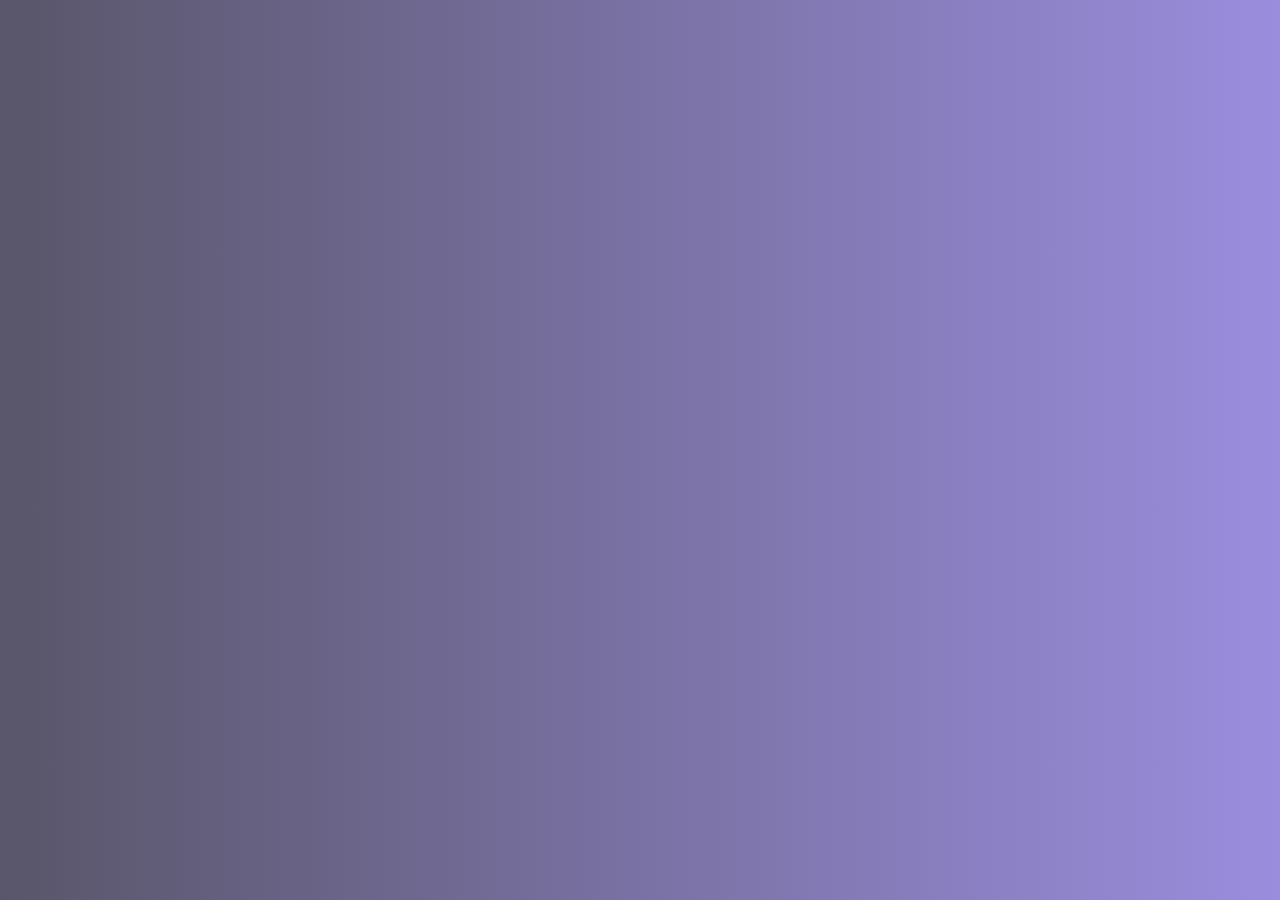
<file: index.html>
<!DOCTYPE html>
<html lang="en" >
<head>
  <meta charset="UTF-8">
  <title>Play Chess</title>
  <link rel="stylesheet" href="style.css">
  <meta charset="UTF-8" />
  <meta http-equiv="X-UA-Compatible" content="IE=edge" />
  <meta name="viewport" content="width=device-width, initial-scale=1.0" />
  <link rel="preconnect" href="https://fonts.gstatic.com" />
  <link href="https://fonts.googleapis.com/css2?family=Poppins:wght@200;300;400;500;600;700;800;900&display=swap" rel="stylesheet" />
  <link rel="icon" type="image/x-icon" href="/img/favicon.png">
</head>
<body>
  <div class="popupBox">
    <div class="popupBox__content">
      <div class="close"></div>
      <div class="popupBox__img">
        <img src="img/kids-chess.png" alt="banner" />
      </div>
      <div class="popupBox__contentTwo">
        <div>
          <h6 class="popupBox__titleTwo"><span>PLAY</span><sup>  CHESS</sup></h6>
          <p class="popupBox__description">
           
          </p>
          <a href="user/index.html" class="popupBox__btn"><b>START</b></a>
        </div>
      </div> 
    </div>
  </div>
  <script  src="script.js"></script>
</body>
</html>
</file>
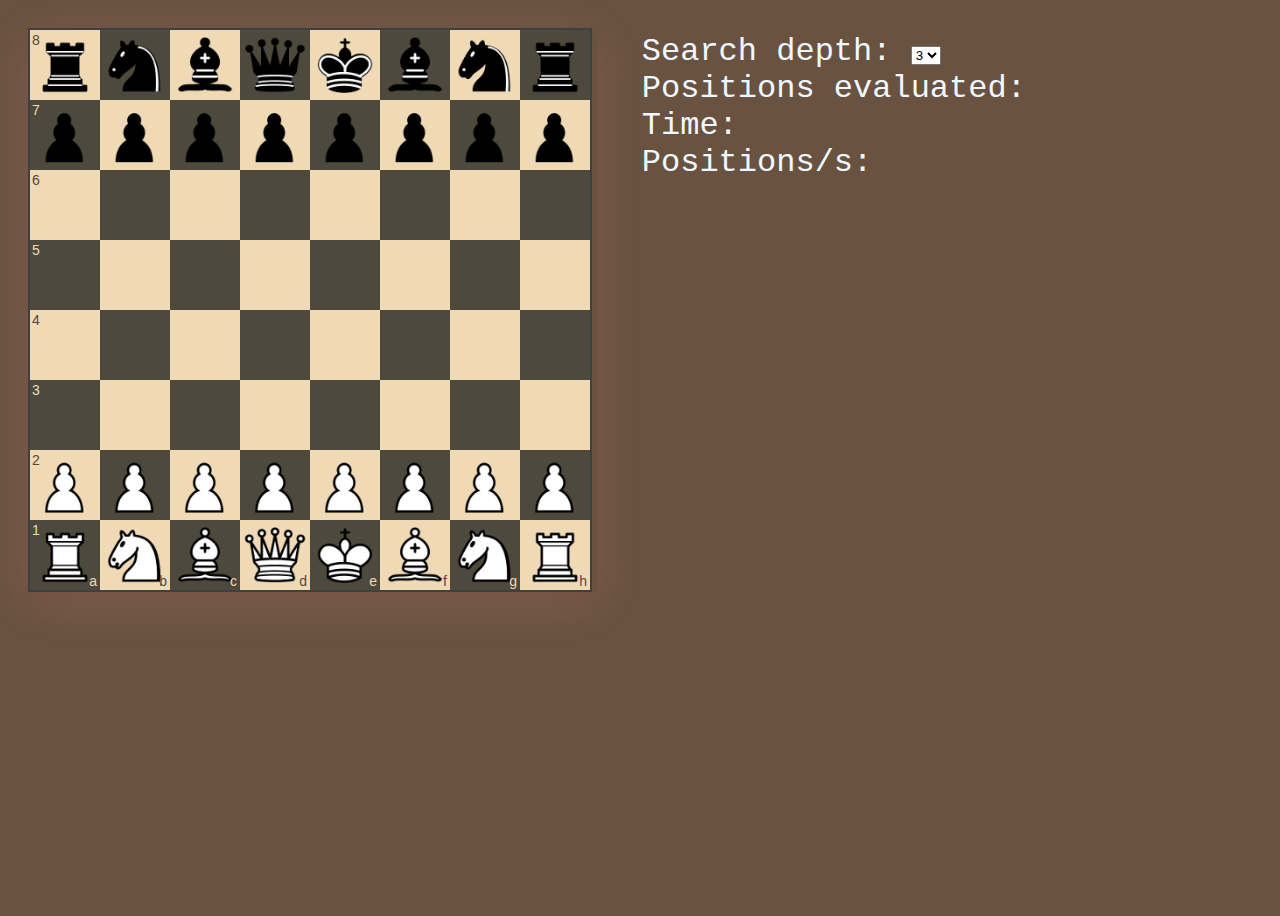
<file: user/index.html>
<!DOCTYPE html>
<html lang="en">
<head>
    <meta charset="UTF-8">
    <meta name="viewport" content="width=device-width, initial-scale=1">
    <link rel="stylesheet" href="lib/chessboardjs/css/chessboard-0.3.0.css">
    <link rel="stylesheet" href="style.css">
    <link rel="icon" type="image/favicon" href="/img/favicon.png">
</head>
<body>

<div id="board" class="board"></div>
<div class="info">
    Search depth:
    <select id="search-depth">
        <option value="1">1</option>
        <option value="2">2</option>
        <option value="3" selected>3</option>
      <!--  <option value="4">4</option>
        <option value="5">5</option>-->
    </select>

    <br>
    <span>Positions evaluated: <span id="position-count"></span></span>
    <br>
    <span>Time: <span id="time"></span></span>
    <br>
    <span>Positions/s: <span id="positions-per-s"></span> </span>
    <br>
    <br>
    <div id="move-history" class="move-history">
    </div>
</div>

<script src="lib/jquery/jquery-3.2.1.min.js"></script>
<script src="lib/chessboardjs/js/chess.js"></script>
<script src="lib/chessboardjs/js/chessboard-0.3.0.js"></script>
<script src="script.js"></script>
<script>

</script>
</body>
</html>
</file>
<file: style.css>
* {
    box-sizing: border-box;
    font-family: "Poppins", sans-serif;
    margin: 0;
    padding: 0;
  }
  
  body {
    min-height: 100vh;
    background: #1b4b6d; 
    background: -webkit-linear-gradient(to right, #20638d, #4f3685); 
    background: linear-gradient(to right, #59566a, #9a8ddd); 
  }
 
  
  
  .popupBox {
    position: fixed;
    top: 50%;
    left: 50%;
    transform: translate(-50%, -50%);
    display: none;
  }
  
  .popupBox__content {
    position: relative;
    width: 600px;
    height: 400px;
    background: #fff;
    border-radius: 30px;
    display: flex;
   box-shadow: 0 4px 8px 0 rgba(0, 0, 0, 0.2), 0 6px 20px 0 rgba(0, 0, 0, 0.19);
  }
  
  .popupBox__img {
    position: relative;
    width: 300px;
    height: 400px;
    display: flex;
    justify-content: center;
    align-items: center;
  }
  /*
  .popupBox__img img{
    width: 60%;
  }*/
  
  .popupBox__img::before {
    content: "";
    position: absolute;
    width: 250px;
    height: 250px;
    background: #e7ffe000;
    border-radius: 50%;
  }
  
  .popupBox__img img {
    position: relative;
    max-width: 250px;
    z-index: 1;
  }
  
  .popupBox__contentTwo {
    position: relative;
    width: 300px;
    height: 400px;
    display: flex;
    justify-content: center;
    align-items: center;
  }
  
  .popupBox__title {
    color: #333;
    line-height: 1em;
    font-weight: 300;
    font-size: 2em;
  }
  
  .popupBox__titleTwo {
    font-size: 3em;
    color: #887fff;
    line-height: 1em;
  }
  
  .popupBox__titleTwo span {
    color: #333;
    font-size: 0.75em;
    text-transform: uppercase;
  }
  
  .popupBox__description {
    font-weight: 300;
  }
  
  .popupBox__btn {
    display: inline-block;
    padding: 10px 20px;
    background: #887fff;
    text-decoration: none;
    color: #000;
    margin-top: 15px;
    border-radius: 10px;
  }
  
  .close {
    position: absolute;
    top: 20px;
    right: 20px;
    width: 40px;
    height: 40px;
    background: #f3f3f3 url(https://www.pikpng.com/pngl/m/302-3024308_close-icon-png-x-png-icon-clipart.png);
    background-repeat: no-repeat;
    background-size: 10px;
    background-position: center;
    z-index: 10;
    cursor: pointer;
    border-radius: 50%;
  }
  @media (max-width: 768px) {
    .popupBox__content {
      width: 300px;
      height: auto;
      flex-direction: column;
    }
    .popupBox__img {
      height: 200px;
      transform: translateY(-50px);
    }
    .popupBox__contentTwo {
      height: auto;
      text-align: center;
      padding: 20px;
      padding-top: 0;
    }
    .popupBox__img::before {
      background: #fff;
    }
    .close {
      top: -50px;
      right: -10px;
      background: #fff url(./img/close.png);
      background-repeat: no-repeat;
      background-size: 10px;
      background-position: center;
    }
  }
  .credit a{
    text-decoration: none;
    color: #887fff;
  }
  .credit {
      margin-top: 10px;
  }
</file>
<file: user/lib/chessboardjs/css/chessboard-0.3.0.css>
/* clearfix */
.clearfix-7da63 {
  clear: both;
}

/* board */
.board-b72b1 {
  border: 2px solid #404040;
  -moz-box-sizing: content-box;
  box-sizing: content-box;
}

/* square */
.square-55d63 {
  float: left;
  position: relative;

  /* disable any native browser highlighting */
  -webkit-touch-callout: none;
    -webkit-user-select: none;
     -khtml-user-select: none;
       -moz-user-select: none;
        -ms-user-select: none;
            user-select: none;
}

/* white square */
.white-1e1d7 {
  background-color: #f0d9b5;
  color: #4e493d;
}

/* black square */
.black-3c85d {
  background-color: #4e493d;
  color: #f0d9b5;
}

/* highlighted square */
.highlight1-32417, .highlight2-9c5d2 {
  -webkit-box-shadow: inset 0 0 3px 3px yellow;
  -moz-box-shadow: inset 0 0 3px 3px yellow;
  box-shadow: inset 0 0 3px 3px yellow;
}

/* notation */
.notation-322f9 {
  cursor: default;
  font-family: "Helvetica Neue", Helvetica, Arial, sans-serif;
  font-size: 14px;
  position: absolute;
}
.alpha-d2270 {
  bottom: 1px;
  right: 3px;
}
.numeric-fc462 {
  top: 2px;
  left: 2px;
}
</file>
<file: user/style.css>
* {
    box-sizing: border-box;
    
  }

.board {
    width: 45%;
    margin: 20px;
   /* border-top: 5px solid #89705c; 
    border-left: 5px solid #89705c; 
    border-right: 5px solid #89705c; 
    border-bottom: 5px solid #89705c; */
    float: left;
    box-shadow: 0 8px 12px 0 rgba(106, 56, 56, 0.2), 0 10px 40px 0 rgba(235, 165, 165, 0.19);
}

.info {
    float: left;
    margin: 20px;
    padding: 5px;
    font-family: 'Courier New', Courier, monospace;
    color: aliceblue;
    font-size: 2em;
    
    
}
@media screen and (max-width:800px){
    .board,.info{
        width: 100%;
    }
}

.move-history {
    max-height: 350px;
    overflow-y: scroll;
}
body {
    min-height: 100vh;
    background: #6a5240;  
    background: -webkit-linear-gradient(to right, #6a5240, #6a5240); 
    background: linear-gradient(to right, #6a5240, #6a5240); 
  }
</file>
